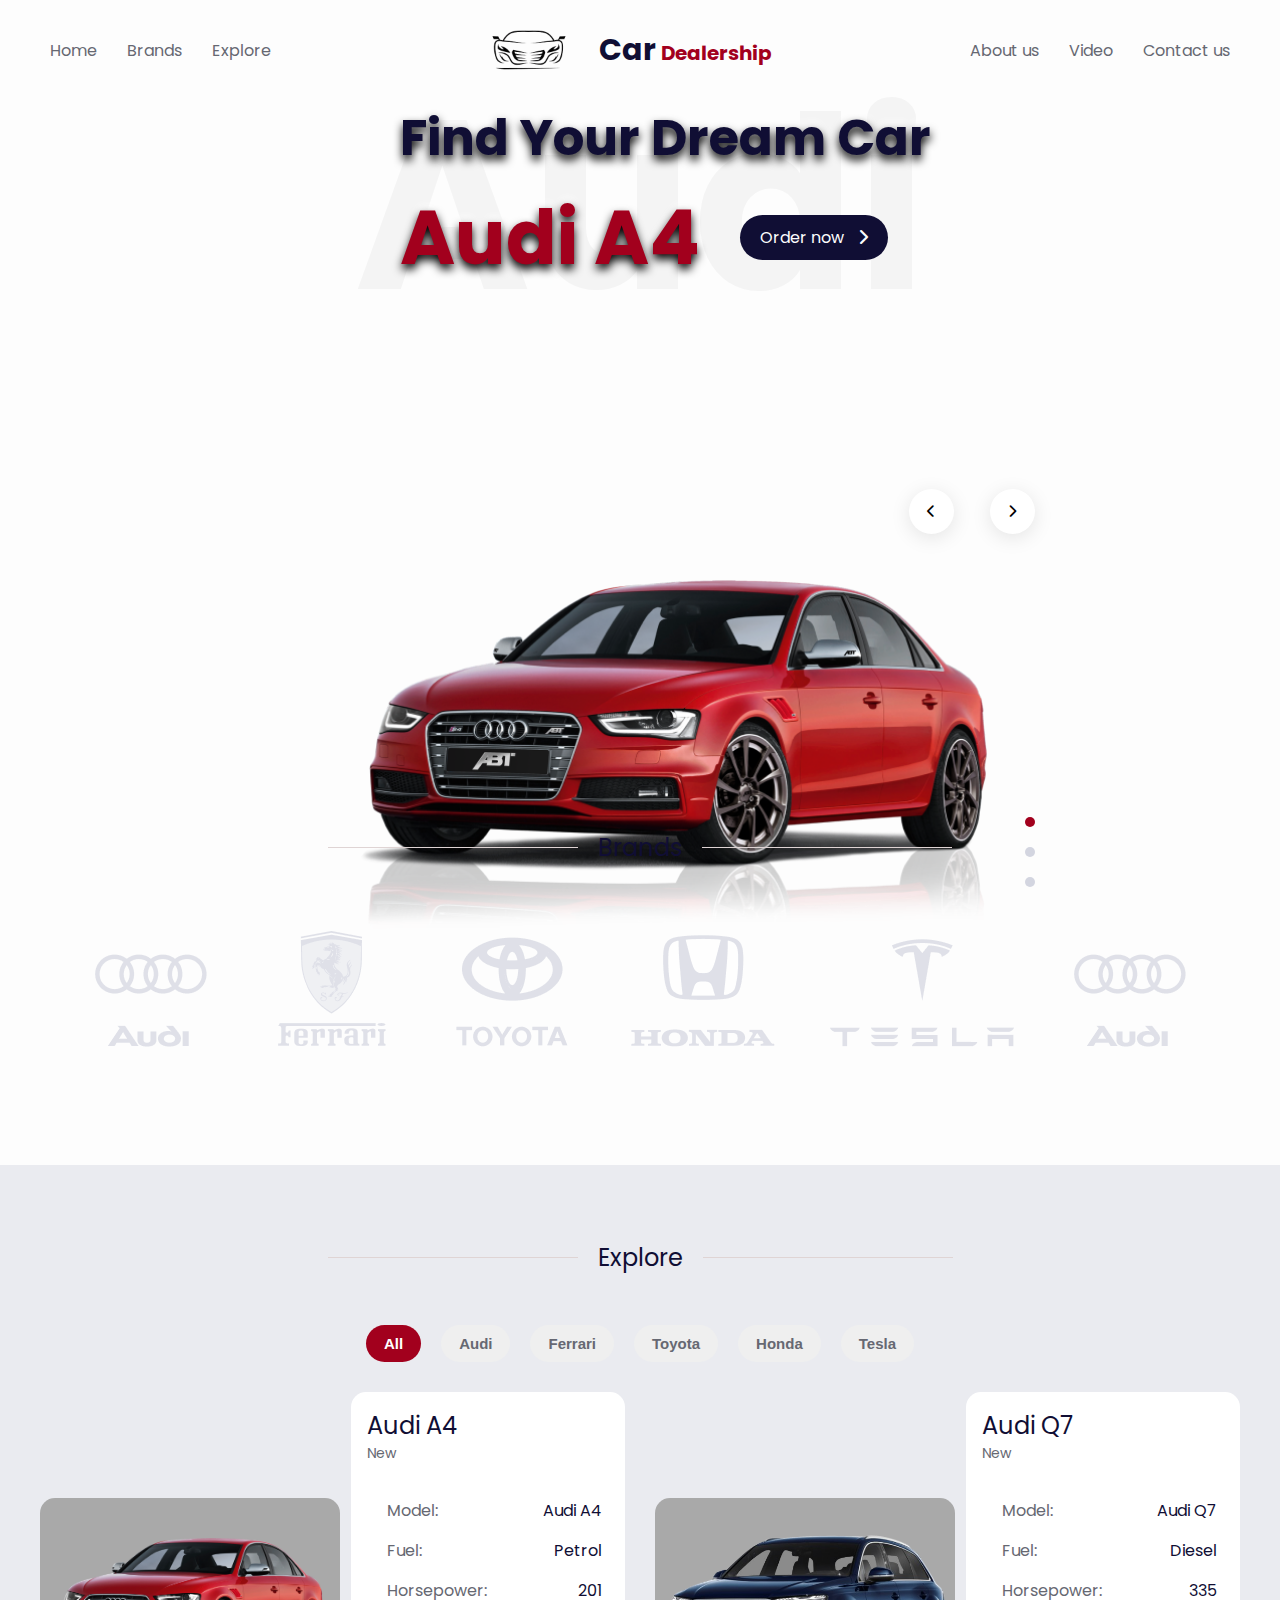
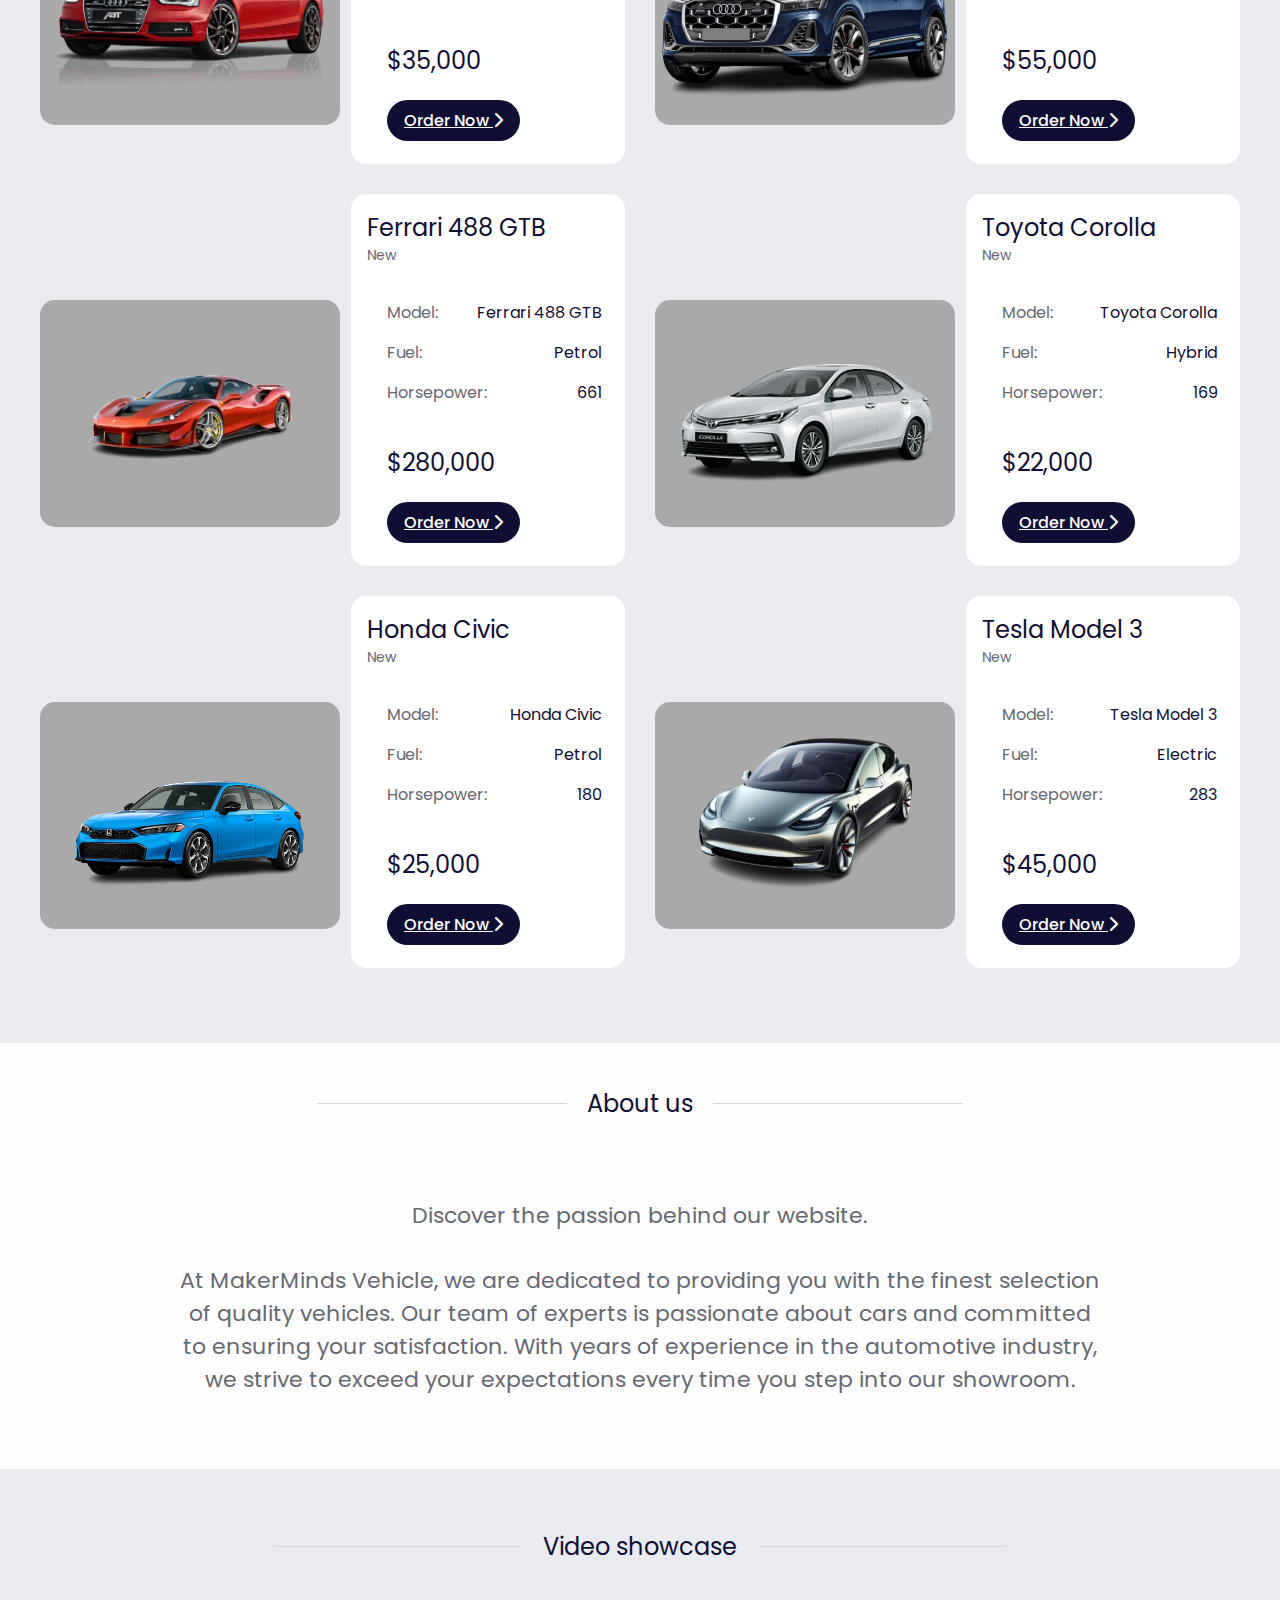
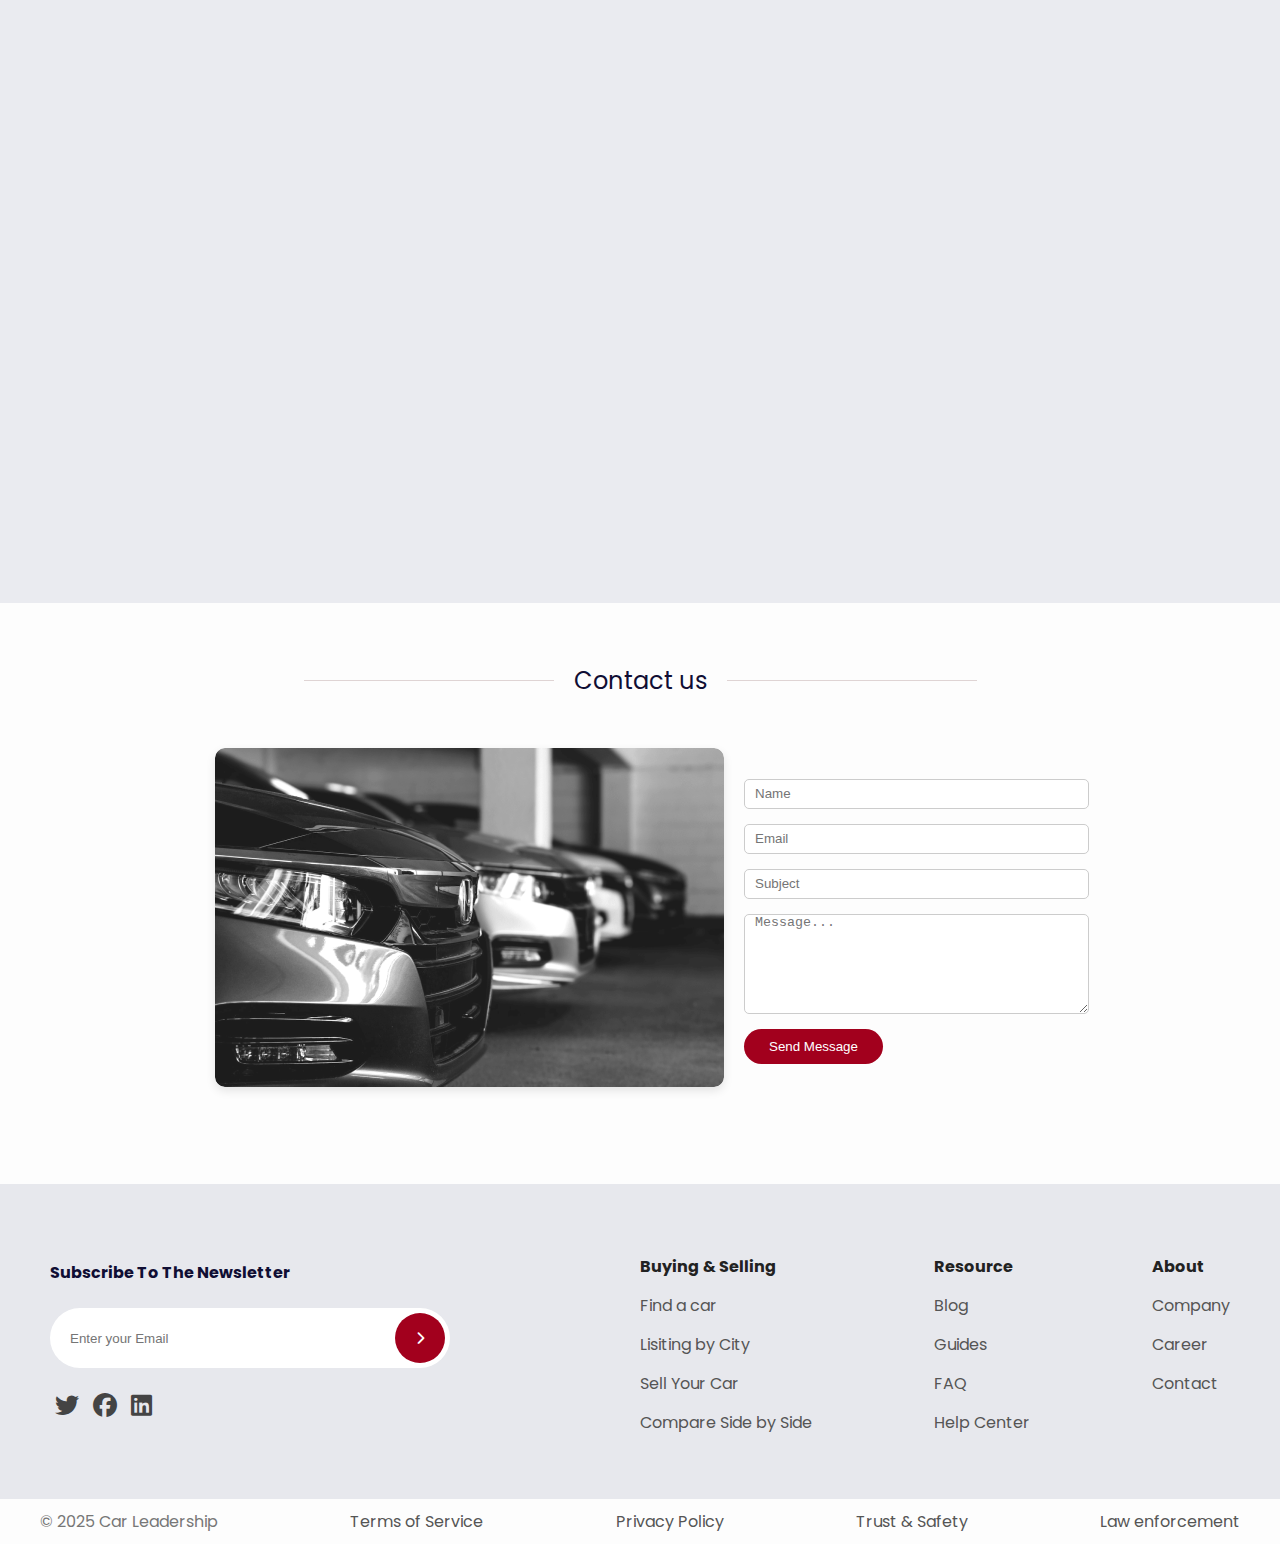
<file: Car DealerShip/index.html>
<!DOCTYPE html>
<html lang="en">
  <head>
    <meta charset="UTF-8" />
    <meta name="viewport" content="width=device-width, initial-scale=1.0" />
    <link rel="stylesheet" href="css/style.css" />
    <link rel="stylesheet" href="css/common.css" />

    <!--Google Fonts-->
    <link rel="preconnect" href="https://fonts.googleapis.com" />
    <link rel="preconnect" href="https://fonts.gstatic.com" crossorigin />
    <link
      href="https://fonts.googleapis.com/css2?family=Irish+Grover&family=Poppins:ital,
     wght@0,100;0,200;0,300;0,400;0,500;0,600;0,700;0,800;0,900;1,100;1,200;1,300;1,400;1,500;1,600;1,700;1,
     800;1,900&display=swap"
      rel="stylesheet"
    />
    <!--Font Awesome-->
    <link
      rel="stylesheet"
      href="https://cdnjs.cloudflare.com/ajax/libs/font-awesome/6.5.1/css/all.min.css"
    />

    <title>Car Dealership - Home</title>
  </head>
  <body>
    <nav class="navbar">
      <ul class="navbar-links">
        <li><a href="#hero">Home</a></li>
        <li><a href="#brands-section">Brands</a></li>
        <li><a href="#explore-section">Explore</a></li>
      </ul>

      <div class="navbar-logo">
        <img src="img/logo.png" alt="car logo" />
        <span>
          <span class="car">Car</span>
          <span class="dealership">Dealership</span>
        </span>
      </div>

      <ul class="navbar-links">
        <li><a href="#about-us">About us</a></li>
        <li><a href="#video-section">Video</a></li>
        <li><a href="#email-section">Contact us</a></li>
      </ul>
    </nav>

   
    <!-- Hero Section -->
    <section id="hero" class="hero">
      <h1 id="hero-bg-text" class="hero-bg-text">AUDI</h1>
      <div class="hero-left">
        <h2>Find Your Dream Car</h2>
        <div>
          <h1 id="car-name">Car</h1>
          <a href="cars.html" class="order-now"
            >Order now <span><i class="fa-solid fa-chevron-right"></i></span
          ></a>
        </div>
      </div>

      <div class="hero-right">
        <div class="hero-right-top">
          <img id="car-image" src="img/car.png" alt="audi" />
          <div class="dots">
            <div class="dot active"></div>
            <div class="dot"></div>
            <div class="dot"></div>
           
            
           
          </div>
        </div>

        <div class="hero-right-bottom">
          <button id="prev-button">
            <i class="fa-solid fa-chevron-left"></i>
          </button>
          <button id="next-button">
            <i class="fa-solid fa-chevron-right"></i>
          </button>
        </div>
      </div>
    </section>

    <!--Hero Section-->

    <!--Brands Section-->
    <section id="brands-section" class="brands-section">
      <h2 class="section-title"><span>Brands</span></h2>
      <div class="brands-container">
        <img src="img/Component 4.png" alt="Audi" />
        <img src="img/Component 2.png" alt="Ferrari" />
        <img src="img/Component 3.png" alt="Toyota" />
        <img src="img/Component 5.png" alt="Honda" />
        <img src="img/Component 1.png" alt="Tesla" />
        <img src="img/Component 4.png" alt="Audi" />
      </div>
    </section>
    <!--Brands Section-->

   
  <!-- Explore Section -->
<section id="explore-section" class="explore-section">
  <h2 class="section-title">Explore</h2>
  <div class="categories">
    <button class="category active" data-category="all">All</button>
    <button class="category" data-category="Audi">Audi</button>
    <button class="category" data-category="Ferrari">Ferrari</button>
    <button class="category" data-category="Toyota">Toyota</button>
    <button class="category" data-category="Honda">Honda</button>
    <button class="category" data-category="Tesla">Tesla</button>
  </div>

  <div class="cards-container">
    <!-- Audi Cars -->
    <div class="card" data-category="Audi">
      <div class="card-header">
        <h3>Audi A4</h3>
        <p>New</p>
      </div>
      <div class="card-content">
        <div class="image">
          <img src="img/car.png" alt="Audi A4">
        </div>
        <ul>
          <li><span>Model:</span> Audi A4</li>
          <li><span>Fuel:</span> Petrol</li>
          <li><span>Horsepower:</span> 201</li>
        </ul>
        <h3 class="price">$35,000</h3>
        <div class="button-container">
          <a href="cars.html?model=${car.model}&brand=${brand}" class="order-btn">Order Now <i class="fa-solid fa-chevron-right"></i></a>
      </div>
      </div>
    </div>

    <div class="card" data-category="Audi">
      <div class="card-header">
        <h3>Audi Q7</h3>
        <p>New</p>
      </div>
      <div class="card-content">
        <div class="image">
          <img src="img/audi_q7-removebg-preview.png" alt="Audi Q7">
        </div>
        <ul>
          <li><span>Model:</span> Audi Q7</li>
          <li><span>Fuel:</span> Diesel</li>
          <li><span>Horsepower:</span> 335</li>
        </ul>
        <h3 class="price">$55,000</h3>
        <div class="button-container">
          <a href="cars.html?model=${car.model}&brand=${brand}" class="order-btn">Order Now <i class="fa-solid fa-chevron-right"></i></a>
        </div>
      </div>
    </div>

    <!-- Ferrari -->
    <div class="card" data-category="Ferrari">
      <div class="card-header">
        <h3>Ferrari 488 GTB</h3>
        <p>New</p>
      </div>
      <div class="card-content">
        <div class="image">
          <img src="img/ferrarii-removebg-preview.png" alt="Ferrari 488 GTB">
        </div>
        <ul>
          <li><span>Model:</span> Ferrari 488 GTB</li>
          <li><span>Fuel:</span> Petrol</li>
          <li><span>Horsepower:</span> 661</li>
        </ul>
        <h3 class="price">$280,000</h3>
        <div class="button-container">
          <a href="cars.html?model=${car.model}&brand=${brand}" class="order-btn">Order Now <i class="fa-solid fa-chevron-right"></i></a>
        </div>
      </div>
    </div>

    <!-- Toyota -->
    <div class="card" data-category="Toyota">
      <div class="card-header">
        <h3>Toyota Corolla</h3>
        <p>New</p>
      </div>
      <div class="card-content">
        <div class="image">
          <img src="img/corolla_toy-removebg-preview.png" alt="Toyota Corolla">
        </div>
        <ul>
          <li><span>Model:</span> Toyota Corolla</li>
          <li><span>Fuel:</span> Hybrid</li>
          <li><span>Horsepower:</span> 169</li>
        </ul>
        <h3 class="price">$22,000</h3>
        <div class="button-container">
          <a href="cars.html?model=${car.model}&brand=${brand}" class="order-btn">Order Now <i class="fa-solid fa-chevron-right"></i></a>
        </div>
      </div>
    </div>

    <!-- Honda -->
    <div class="card" data-category="Honda">
      <div class="card-header">
        <h3>Honda Civic</h3>
        <p>New</p>
      </div>
      <div class="card-content">
        <div class="image">
          <img src="img/honda_civic-removebg-preview.png" alt="Honda Civic">
        </div>
        <ul>
          <li><span>Model:</span> Honda Civic</li>
          <li><span>Fuel:</span> Petrol</li>
          <li><span>Horsepower:</span> 180</li>
        </ul>
        <h3 class="price">$25,000</h3>
        <div class="button-container">
          <a href="cars.html?model=${car.model}&brand=${brand}" class="order-btn">Order Now <i class="fa-solid fa-chevron-right"></i></a>
        </div>
      </div>
    </div>

    <!-- Tesla -->
    <div class="card" data-category="Tesla">
      <div class="card-header">
        <h3>Tesla Model 3</h3>
        <p>New</p>
      </div>
      <div class="card-content">
        <div class="image">
          <img src="img/teslla_car-removebg-preview.png" alt="Tesla Model 3">
        </div>
        <ul>
          <li><span>Model:</span> Tesla Model 3</li>
          <li><span>Fuel:</span> Electric</li>
          <li><span>Horsepower:</span> 283</li>
        </ul>
        <h3 class="price">$45,000</h3>
        <div class="button-container">
          <a href="cars.html?model=${car.model}&brand=${brand}" class="order-btn">Order Now <i class="fa-solid fa-chevron-right"></i></a>
        </div>
      </div>
    </div>
  </div>
</section>


    <!--Explore Section-->

    <!--About us section-->
    <div id="about-us" class="about-us">
      <h2 class="section-title">About us</h2>

      <div class="description">
        <p class="slogan">Discover the passion behind our website.</p>
        <p>
          At MakerMinds Vehicle, we are dedicated to providing you with the
          finest selection of quality vehicles. Our team of experts is
          passionate about cars and committed to ensuring your satisfaction.
          With years of experience in the automotive industry, we strive to
          exceed your expectations every time you step into our showroom.
        </p>
      </div>
    </div>
    <!--Video section-->
    <section id="video-section" class="video-section">
      <h2 class="section-title">Video showcase</h2>
      <iframe
        width="560"
        height="315"
        src="https://www.youtube.com/embed/KnmnNIsy3Bo?si=IX5lF25dATpIqbve"
        title="YouTube video player"
        frameborder="0"
        allow="accelerometer; autoplay; clipboard-write; encrypted-media; gyroscope;
       picture-in-picture; web-share"
        referrerpolicy="strict-origin-when-cross-origin"
        allowfullscreen
      ></iframe>
    </section>
    <!--Video section-->

    <!--Contact us section-->
    <section id="email-section" class="email-section">
      <h2 class="section-title">Contact us</h2>
      <div class="email-content">
        <div class="email-image">
          <img src="img/image (5).png" alt="Email us image" />
        </div>
    
        <form class="email-form" id="contact-form">
          <input type="text" name="name" id="name" placeholder="Name" />
          <input type="email" name="email" id="email" placeholder="Email" />
          <input type="text" name="subject" id="subject" placeholder="Subject" />
          <textarea name="message" id="message" placeholder="Message..." rows="5"></textarea>
          <button type="submit">Send Message</button>
        </form>
      </div>
    </section>
    
    <!--Contact us section-->

    <!--Footer section-->
    <footer class="footer-section">
      <div class="footer-container">
        <div class="wrapper">
          <div class="newsletter">
            <h4>Subscribe To The Newsletter</h4>
            <div class="input-group">
              <input type="email" id="newsletter-email" placeholder="Enter your Email" />
              <button id="subscribe-btn" type="submit">
                <i class="fa-solid fa-chevron-right"></i>
              </button>
            </div>
            <div class="social-icons">
              <a href="#"><i class="fa-brands fa-twitter"></i></a>
              <a href="#"><i class="fa-brands fa-facebook"></i></a>
              <a href="#"><i class="fa-brands fa-linkedin"></i></a>
            </div>
          </div>
        </div>
        <div class="links">
          <div class="column">
            <h4>Buying & Selling</h4>
            <ul>
              <li><a href="#">Find a car</a></li>
              <li><a href="#">Lisiting by City</a></li>
              <li><a href="#">Sell Your Car</a></li>
              <li><a href="#">Compare Side by Side</a></li>
            </ul>
          </div>

          <div class="column">
            <h4>Resource</h4>
            <ul>
              <li><a href="#">Blog</a></li>
              <li><a href="#">Guides</a></li>
              <li><a href="#">FAQ</a></li>
              <li><a href="#">Help Center</a></li>
            </ul>
          </div>

          <div class="column">
            <h4>About</h4>
            <ul>
              <li><a href="#">Company</a></li>
              <li><a href="#">Career</a></li>
              <li><a href="#">Contact</a></li>
            </ul>
          </div>
        </div>
      </div>

      <div class="footer-bottom">
        <p>© 2025 Car Leadership</p>
        <a href="#">Terms of Service</a>
        <a href="#">Privacy Policy</a>
        <a href="#">Trust & Safety</a>
        <a href="#">Law enforcement</a>
      </div>
    </footer>
    <!--Footer section-->
    <script src="js/index.js" type="module"></script>
  </body>
</html>
</file>
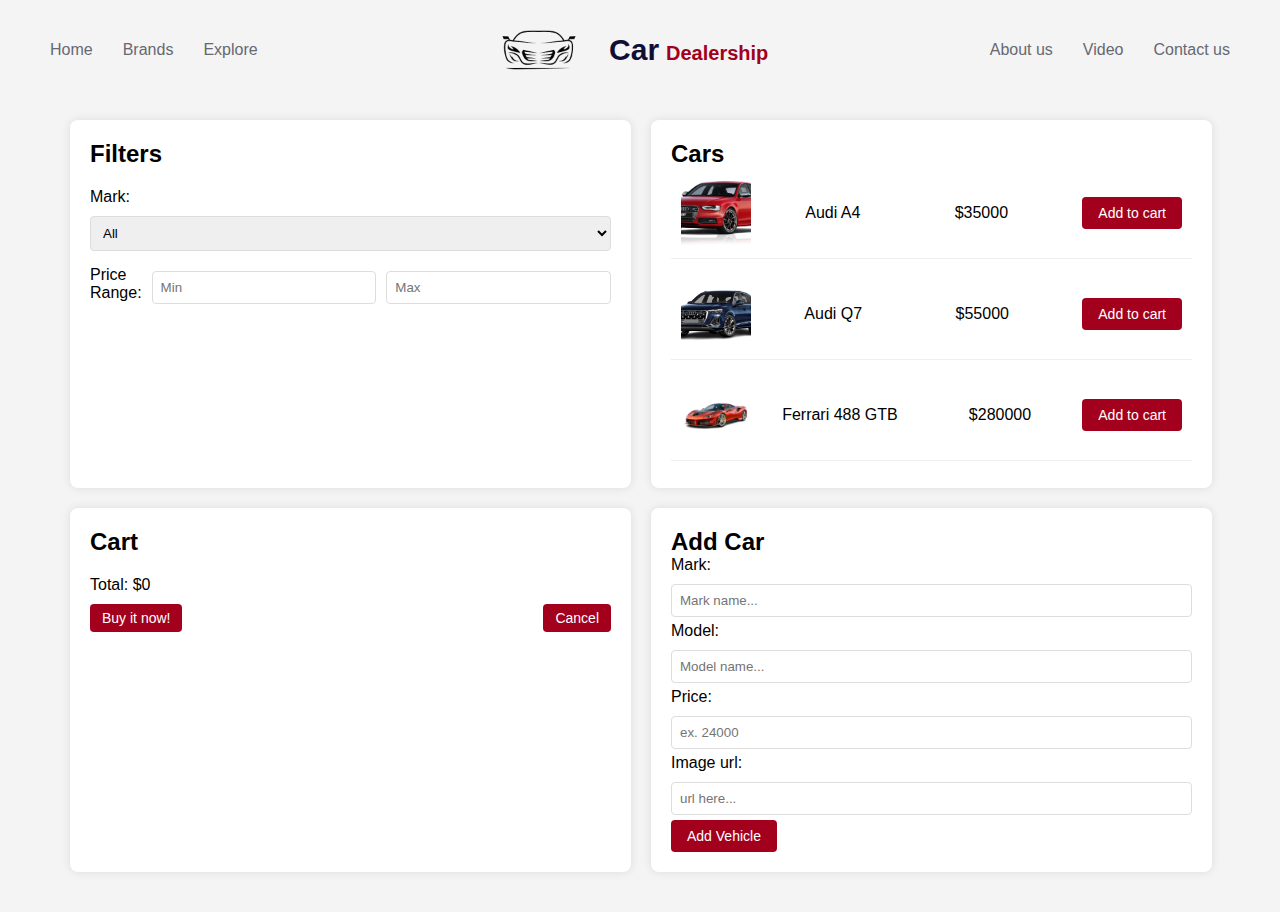
<file: Car DealerShip/cars.html>
<!DOCTYPE html>
<html lang="en">
  <head>
    <meta charset="UTF-8" />
    <meta name="viewport" content="width=device-width, initial-scale=1.0" />
    <title>Car Dealership - Home</title>
    <link rel="stylesheet" href="css/cars.css" />

    <link rel="preconnect" href="https://fonts.googleapis.com" />
    <link rel="preconnect" href="https://fonts.gstatic.com" crossorigin />
    <link
      href="https://fonts.googleapis.com/css2?family=Irish+Grover&family=Poppins:ital,
     wght@0,100;0,200;0,300;0,400;0,500;0,600;0,700;0,800;0,900;1,100;1,200;1,300;1,400;1,500;1,600;1,700;1,
     800;1,900&display=swap"
      rel="stylesheet"
    />
    <!-- Link për Font Awesome -->
    <link
      rel="stylesheet"
      href="https://cdnjs.cloudflare.com/ajax/libs/font-awesome/6.5.1/css/all.min.css"
    />
  </head>

  <body>
    <!-- Navbar-->
    <nav class="navbar">
      <ul class="navbar-links">
        <li><a href="index.html">Home</a></li>
        <li><a href="index.html">Brands</a></li>
        <li><a href="index.html">Explore</a></li>
      </ul>
      <div class="navbar-logo">
        <img src="img/logo.png" alt="car logo" />
        <span>
          <span class="car">Car</span>
          <span class="dealership">Dealership</span>
        </span>
      </div>
      <ul class="navbar-links">
        <li><a href="#About">About us</a></li>
        <li><a href="#Video">Video</a></li>
        <li><a href="#Contact">Contact us</a></li>
      </ul>
    </nav>

    <div class="container">
      <div class="row">
        <!-- Filters Section-->
        <section class="filters">
          <h2 class="filter">Filters</h2>
          <label for="mark" class="mark">Mark:</label>
          <select id="mark">
            <option value="All">All</option>
          </select>
          <div class="price-range">
            <label for="min-price">Price Range:</label>
            <input type="number" id="min-price" placeholder="Min" />
            <input type="number" id="max-price" placeholder="Max" />
          </div>
        </section>

        <!-- Cars Section-->
        <section class="cars">
          <h2>Cars</h2>
          <div class="car-list"></div>
          <!-- Makinat do të shtohen dinamike -->
        </section>
      </div>

      <div class="row">
        <!-- Cart Section-->
        <section class="cart">
          <h2>Cart</h2>
          <div class="cart-items"></div>
          <!-- Artikujt e karrocës do të shtohen dinamike -->
          <div class="total">
            <span>Total:</span>
            <span id="total-price">$0</span>
          </div>

          <div class="buttons">
            <button id="buy-now-button" class="button">Buy it now!</button>
            <button id="cancel-button" class="button">Cancel</button>
          </div>
        </section>

        <!-- Add Car Section-->
        <section class="add-car">
          <h2>Add Car</h2>
          <label for="mark-name">Mark:</label>
          <input type="text" id="mark-name" placeholder="Mark name..." />
          <label for="model-name">Model:</label>
          <input type="text" id="model-name" placeholder="Model name..." />
          <label for="price">Price:</label>
          <input type="number" id="price" placeholder="ex. 24000" />
          <label for="image-url">Image url:</label>
          <input type="url" id="image-url" placeholder="url here..." />
          <button class="button">Add Vehicle</button>
        </section>
      </div>
    </div>

    <!-- Payment Modal-->
    <div class="payment-modal" id="paymentModal">
      <div class="payment-modal-content">
        <span class="close-button" onclick="closePaymentModal()">&times;</span>
        <h2>Payment</h2>
        <label for="card-number">Card Number:</label>
        <input type="text" id="card-number" placeholder="1234 5678 9101 1121" />
        <label for="expiration-date">Expiration Date:</label>
        <input type="text" id="expiration-date" placeholder="MM/YY" />
        <label for="cvv">CVV:</label>
        <input type="text" id="cvv" placeholder="123" />
        <button class="pay-button">Pay</button>
        <p>Your personal data will be used to process your order...</p>
      </div>
    </div>

    <!-- Success Modal-->
    <div id="succsess-modal" class="succsess-modal">
      <div class="modal-content">
        <h3>Order has been paid successfully</h3>
        <div class="checkmark">
          <i class="fa-solid fa-check"></i>
        </div>
      </div>
    </div>

    <script src="js/cars.js"></script>
    
  </body>
</html>
</file>
<file: Car DealerShip/css/style.css>
@import url(variables.css);
@import url(common.css);

* {
  padding: 0;
  margin: 0;
  box-sizing: border-box;
}

body {
  background-color: var(--primary-white);
  font-family: "Poppins", sans-serif;
}

   .navbar {
     display: flex;
     height: 100px;
     align-items: center;
     justify-content: space-between;
     padding: 15px 50px;
   }
   
   .navbar-links {
     display: flex;
     list-style-type: none;
     gap: 30px;
   }
   
   .navbar-links a {
     text-decoration: none;
     color: #666872;
     font-size: 16px;
     transition: color 0.3s;
   }
   
   .navbar-links a:hover {
     color: var(--primary-red);
   }
   
   .navbar-logo {
     font-size: 25px;
     align-items: center;
     display: flex;
     gap: 10px;
     font-weight: bold;
   }
   
   .navbar-logo img {
     height: auto;
     width: 120px;
   }
   
   .navbar-logo .car {
     font-size: 30px;
     color: var(--primary-dark);
   }
   
   .navbar-logo .dealership {
     font-size: 20px;
     color: var(--primary-red);
   }
  
   /*Hero Section*/
   .hero {
     position: relative;
     max-width: 12000px;
     margin: 0 auto;
     height: 680px;
     display: flex;
     align-items: center;
     justify-content: center;
     flex-wrap: wrap;
   }
   
   .hero-bg-text {
     position: absolute;
     top: 0;
     left: 50%;
     transform: translateX(-50%);
     font-size: 240px;
     line-height: 210px;
     color: #f4f4f4;
     z-index: -1;
   }
   
   .hero-left {
     margin-bottom: 270px !important;
     margin-left: 50px !important;
   }
   
   .hero-left h2 {
     margin-bottom: 5px;
     align-items: center;
     font-size: 50px;
     color: var(--primary-dark);
     text-shadow: 0px 5px 10px black,
        0px -5px 10px rgba(255, 255, 255, 0.8);
   }
   
   .hero-left div {
     display: flex;
     align-items: center;
     gap: 40px;
   }
   
   .hero-left div h1 {
     font-size: 75px;
     color: var(--primary-red);
     text-shadow: 0px 5px 10px black,
       /* Hije më e errët poshtë */ 0px -5px 10px rgba(255, 255, 255, 0.8); /* Hije e bardhë sipër */
   }
   
   .hero-left .order-now {
     background-color: var(--primary-dark);
     color: var(--primary-white);
     padding: 10px 20px;
     border-radius: 100px;
     text-decoration: none;
     transition: 0.2 all ease;
   }
   
   .hero-left .order-now span {
     margin-left: 10px;
   }
   
   .hero-left .order-now:hover {
     background: var(--primary-red);
   }
   
   .hero-right {
     display: flex;
     flex-direction: column;
     align-items: flex-end;
   }
   
   .hero-right .hero-right-top {
     display: flex;
     align-items: center;
   }
   
   .hero-right .hero-right-top img {
     height: 375px;
     margin-bottom: 200px !important;
     margin-left: 80px;
   }
   
   .hero .hero-right-top .dots {
     display: flex;
     flex-direction: column;
     gap: 20px;
   }
   
   .hero .hero-right-top .dot {
     background-color: #d3d5e0;
     width: 10px;
     height: 10px;
     border-radius: 50%;
     cursor: pointer;
   }
   
   .hero .hero-right-top .dot.active {
     background-color: var(--primary-red);
   }
   
   .hero-right-bottom {
     position: absolute;
     top: 66%;
     display: flex;
     justify-content: center;
     gap: 20px;
   }
   
   .hero-right .hero-right-bottom button {
     margin-left: 16px;
     background-color: #fff;
     height: 45px;
     width: 45px;
     border-radius: 50%;
     border: none;
     box-shadow: 0px 4px 20px rgba(0, 0, 0, 0.1);
     cursor: pointer;
     margin-top: -60px !important;
   }
   
   
   .hero .hero-filter {
     width: 745px;
     height: 100px;
     background-color: #fff;
     border-radius: 100px;
     margin: 0 auto;
     display: flex;
     justify-content: space-between;
     align-items: center;
     padding: 28px;
     box-shadow: 0 30px 80px rgba(0, 0, 0, 0.04);
     margin-top: -285px !important;
   }
   
   .hero .hero-filter .select p {
     font-size: 14px;
     color: #d3d5e0;
     cursor: pointer;
     font-family: sans-serif;
   }
   
   .hero .hero-filter .select span {
     color: var(--primary-dark);
     font-family: "poppins" sans-serif;
   }
   
   .hero .hero-filter .filter-search {
     background-color: var(--primary-red);
     color: var(--primary-white);
     font-size: 24px;
     padding: 10px;
     border-radius: 50%;
     border: none;
     cursor: pointer;
     transition: 0.3s all ease;
   }
   
   .hero .hero-filter .filter-search:hover {
     background-color: var(--primary-dark);
   }
   
   /* Brand Section */
   
   .brands-section {
     text-align: center;
     padding: 50px 0;
     margin-bottom: 60px;
   }
   
   .brands-container {
     display: flex;
     justify-content: center;
     gap: 50px;
     flex-wrap: wrap;
     margin-top: 60px;
   }
   
   .brands-container img {
     height: 130px;
     opacity: 0.7;
     transition: 0.5s all ease;
   }
   
   .brands-container img:hover {
     opacity: 1;
   }
   
   /* Explore Section */
   
   .explore-section {
     padding: 75px 0;
     background-color: #eaebf0;
     display: flex;
     flex-direction: column;
     align-items: center;
   }
   
   .explore-section .categories {
     display: flex;
     justify-self: center;
     gap: 20px;
     margin: 30px 0;
   }
   
   .explore-section .category {
     color: #666872;
     padding: 10px 18px;
     border: none;
     border-radius: 20px;
     cursor: pointer;
     font-weight: 600;
     font-size: 15px;
   }
   
   .explore-section .category.active {
     background-color: var(--primary-red);
     color: #fff;
   }
   
   .explore-section .cards-container {
     display: grid;
     grid-template-columns: repeat(2, 1fr);
     gap: 30px;
     width: 1200px;
   }
   
   .explore-section .cards-container .card {
     background-color: #fff;
     border-radius: 15px;
     padding: 16px 23px 31px 16px;
     width: fit-content;
     margin-left: auto;
   }
   
   .explore-section .cards-container .card .card-header h3 {
     font-size: 24px;
     font-weight: 400;
     color: var(--primary-dark);
   }
   
   .explore-section .cards-container .card .card-header p {
     font-size: 14px;
     color: #666872;
   }
   
   .explore-section .cards-container .card-content {
     position: relative;
     padding-left: 20px;
     margin-top: 34px;
   }
   
   .explore-section .cards-container .card .card-content .image {
     width: 300px;
     height: 227px;
     border-radius: 15px;
     overflow: hidden;
     position: absolute;
     z-index: 10;
     left: -327px; 
     background-color: #a9a9a9;
     display: flex;
     align-items: center;
     justify-content: center;
   }
   
   .explore-section .cards-container .card .card-content .image img {
     max-width: 100%;
     max-height: 100%;
   }
   
   .explore-section .cards-container .card .card-content ul {
     list-style: none;
     width: 215px;
     margin-bottom: 40px; 
   }
   
   .explore-section .cards-container .card .card-content ul li {
     display: flex;
     justify-content: space-between;
     margin-bottom: 15px;
     color: var(--primary-dark);
   }
   
   .explore-section .cards-container .card .card-content ul li span {
     color: #666872;
   }
   
   .explore-section .cards-container .card .card-content .price {
     margin-top: 0; 
     font-size: 24px;
     font-weight: 400;
     color: var(--primary-dark);
   }
   
   .explore-section .cards-container .card .card-content .button-container {
     margin-top: 30px; 
   }
   
   .explore-section .cards-container .card .card-content .order-btn {
     background-color: var(--primary-dark);
     color: #fff;
     border-radius: 100px;
     border: none;
     padding: 9px 17px;
     font-weight: 500;
     width: 100%;
     cursor: pointer;
     transition: 0.3s all ease;
   }
   
   .explore-section .cards-container .card .card-content .order-btn:hover {
     background-color: var(--primary-red);
   }
   
   /* 6. About Us Section */
   
   .about-us {
     padding: 43px 20px 73px 20px;
     display: flex;
     flex-direction: column;
     justify-content: center;
     align-items: center;
     text-align: center;
     text-wrap: balance;
   }
   
   .about-us .description {
     font-size: 22px;
     color: #666872;
     max-width: 1200px;
   }
   
   .about-us .description .slogan {
     margin-top: 58px;
     margin-bottom: 32px;
   }
   
   /*7. Video Section*/
   
   .video-section {
     display: flex;
     flex-direction: column;
     justify-content: center;
     align-items: center;
     background-color: #eaebf0;
     padding-top: 60px;
     padding-bottom: 125px;
     gap: 70px;
   }
   
   .video-section iframe {
     aspect-ratio: 16 / 9;
     max-width: 1200px;
     width: 754px;
     height: auto;
     border-radius: 20px;
   }
   
   /* Contact Us Section */
   
   .email-section {
     padding: 60px 20px;
     display: flex;
     justify-content: center;
     align-items: center;
     flex-direction: column;
   }
   
   .email-content {
     display: flex;
     justify-content: space-between;
     align-items: center;
     max-width: 850px;
     margin: 30px auto;
     gap: 20px;
   }
   
   .email-image img {
     width: 509px;
     height: 339px;
     border-radius: 10px;
     box-shadow: 0 4px 10px rgba(0, 0, 0, 0.1);
   }
   
   .email-form {
     flex: 1;
     display: flex;
     flex-direction: column;
     gap: 15px;
   }
   
   .email-form input,
   .email-form textarea {
     width: 345px;
     height: 30px;
     padding-left: 10px;
     border-radius: 5px;
     border: 1px solid #ccc;
   }
   
   .email-form textarea {
     height: 100px;
   }
   
   .email-form button {
     padding: 10px 25px;
     width: fit-content;
     background-color: var(--primary-red);
     color: #fff;
     border: none;
     border-radius: 50px;
     cursor: pointer;
     transition: 0.3s all ease;
   }
   
   .email-form button:hover {
     background-color: var(--primary-dark);
   }
   
   /*  Footer Section */
   
   .footer-section {
     display: flex;
     flex-direction: column;
     align-items: center;
     justify-content: center;
   }
   
   .footer-container {
     background-color: #e7e8ed;
     display: flex;
     justify-content: center;
     padding: 50px;
     width: 100%;
     height: auto;
   }
   
   .footer-container .wrapper {
     max-width: 1200px;
     width: 100%;
     display: flex;
     justify-content: space-between;
     align-items: center;
   }
   
   .newsletter h4 {
     font-size: 16px;
     font-weight: 700;
     color: var(--primary-dark);
   }
   
   .input-group {
     display: flex;
     margin-top: 23px;
     background-color: #fff;
     border-radius: 100px;
     padding: 5px;
     width: 400px;
   }
   
   .input-group input {
     padding: 15px;
     border-radius: 50px 0 0 50px;
     border: none;
     outline: none;
     flex: 1;
   }
   
   .input-group button {
     background-color: var(--primary-red);
     color: #fff;
     border: none;
     width: 50px;
     height: 50px;
     border-radius: 50px;
     cursor: pointer;
   }
   
   .social-icons {
     margin-top: 20px;
   }
   
   .social-icons a {
     margin: 0 5px;
     font-size: 24px;
     color: #444;
   }
   
   .links {
     display: flex;
     justify-content: space-between;
     width: 100%;
     max-width: 1200px;
     margin-top: 20px;
   }
   
   .column h4 {
     font-size: 16px;
     font-weight: 700;
     color: #222;
   }
   
   .column ul {
     list-style: none;
     padding: 0;
   }
   
   .column ul li {
     margin: 14px 0;
   }
   
   .column ul li a {
     color: #555;
     text-decoration: none;
   }
   
   .column ul li a:hover {
     color: var(--primary-red);
   }
   
   .footer-bottom {
     padding: 10px 0;
     color: #777;
     max-width: 1200px;
     width: 100%;
     display: flex;
     align-items: center;
     justify-content: space-between;
     flex-wrap: wrap;
   }
   
   .footer-bottom a {
     color: #555;
     text-decoration: none;
   }
   
   .footer-bottom a:hover {
     color: var(--primary-red);
   }
   
   #cars-container {
     display: flex;
     flex-wrap: wrap;
     gap: 20px;
   }
   
   #cars-container div {
     display: inline-block;
     margin: 10px;
     padding: 10px;
     border: 1px solid #ddd;
     border-radius: 10px;
     cursor: pointer;
   }
   
   #cars-container img {
     width: 150px;
     height: 100px;
     object-fit: cover;
   }
</file>
<file: Car DealerShip/css/common.css>
.section-title {
    font-size: 24px;
    font-weight: 400;
    color: var(--primary-dark);
    margin-bottom: 20px;
    position: relative;
    display: flex;
    align-items: center;
    justify-content: center;
    gap: 20px; /* Distanca mes tekstit dhe vijave */
  }
  
  .section-title::before,
  .section-title::after {
    content: "";
    width: 250px;
    height: 1px;
    background-color: #dfd4d4;
  }
</file>
<file: Car DealerShip/css/cars.css>
@import url(variables.css);
@import url(common.css);

* {
  padding: 0;
  margin: 0;
  box-sizing: border-box;
}

body {
  background-color: var(--primary-white);
  font-family: "Poppins", sans-serif;
  font-family: Arial, sans-serif;
  margin: 0;
  padding: 0;
  background-color: #f4f4f4;
  justify-content: center;
  align-items: center;
  min-height: 100vh;
}

/* Navbar */
.navbar {
  display: flex;
  height: 100px;
  align-items: center;
  justify-content: space-between;
  padding: 15px 50px;
}

.navbar-links {
  display: flex;
  list-style-type: none;
  gap: 30px;
}

.navbar-links a {
  text-decoration: none;
  color: #666872;
  font-size: 16px;
  transition: color 0.3s;
}

.navbar-links a:hover {
  color: var(--primary-red);
}

.navbar-logo {
  font-size: 25px;
  align-items: center;
  display: flex;
  gap: 10px;
  font-weight: bold;
}

.navbar-logo img {
  height: auto;
  width: 120px;
}

.navbar-logo .car {
  font-size: 30px;
  color: var(--primary-dark);
}

.navbar-logo .dealership {
  font-size: 20px;
  color: var(--primary-red);
}

/* Hero Section */
.container {
  width: 90%;
  padding: 20px;
}

.row {
  display: flex;
  gap: 20px;
  margin-bottom: 20px;
}

section {
  background-color: #fff;
  padding: 20px;
  border-radius: 8px;
  box-shadow: 0 0 10px rgba(0, 0, 0, 0.1);
  flex: 1; /* Allows sections to share row space */
}

/* Price Range */
.price-range {
  display: flex;
  gap: 10px;
  margin-top: 10px;
}

.price-range input {
  width: 100px;
}

/* Car List */
.car-list {
  display: flex;
  flex-direction: column;
  gap: 10px;
}

/* Car Item & Cart Item */
.car-item,
.cart-item {
  display: flex;
  align-items: center;
  gap: 60px;
  padding: 10px;
  border-bottom: 1px solid #eee;
}

.car-item img,
.cart-item img {
  width: 70px;
  height: 70px;
  object-fit: cover;
  border-radius: 4px;
}

/* Sections Margin */
.cars {
  margin-right: -80px !important;
}

.filters {
  margin-left: 50px;
}

.cart {
  margin-left: 50px;
}

.add-car {
  margin-right: -80px;
}

/* Total */
.total {
  margin-top: 20px;
  text-align: left;
}

/* Buttons */
.buttons {
  display: flex;
  justify-content: flex-end;
  gap: 10px;
  margin-top: 10px;
  justify-content: flex-start;
}

.buttons {
  display: flex;
  justify-content: flex-end;
  gap: 10px;
  margin-top: 10px;
}

.buttons button {
  padding: 6px 12px;
  border: none;
  border-radius: 4px;
  background-color: #a2001d;
  color: #fff;
  cursor: pointer;
}

/* Shared Button Style */
.button {
  padding: 8px 16px;
  border: none;
  border-radius: 4px;
  background-color: #a2001d;
  color: #fff;
  cursor: pointer;
  font-size: 14px;
  transition: background-color 0.3s ease;
}

.button:hover {
  background-color: #8b0017;
}

/* List Overrides */
.car-item,
.cart-item {
  display: flex;
  align-items: center;
  gap: 20px;
  padding: 10px;
  border-bottom: 1px solid #eee;
}

.car-item img,
.cart-item img {
  width: 70px;
  height: 70px;
  object-fit: cover;
  border-radius: 4px;
}

.car-item button.button,
.cart-item button.button {
  margin-left: auto; 
}

.car-list {
  max-height: 300px; 
  overflow-y: auto;
}

.cart-items {
  max-height: 300px; 
  overflow-y: auto;
}

/* List Alignment */
.car-item,
.cart-item {
  display: flex;
  align-items: center;
  gap: 20px;
  padding: 10px;
  border-bottom: 1px solid #eee;
  justify-content: space-between; 
}

.car-item img,
.cart-item img {
  width: 70px;
  height: 70px;
  object-fit: cover;
  border-radius: 4px;
}

.car-item button.button,
.cart-item button.button {
  margin-left: 20px; 
}

.car-item span:nth-child(3), 
.cart-item span:nth-child(3) {
  margin-left: 40px; 
}

/* Input and Select Elements */
input[type="text"],
input[type="number"],
input[type="url"],
select {
  width: 100%;
  padding: 8px;
  margin: 5px 0;
  border: 1px solid #ddd;
  border-radius: 4px;
  box-sizing: border-box;
}


label {
  display: block;
  margin-bottom: 5px;
}

.filter {
  margin-bottom: 20px;
}

.mark {
  margin-top: 10px;
}

/* Payment Modal */
.payment-modal {
  display: none;
  position: fixed;
  top: 0;
  left: 0;
  width: 100%;
  height: 100%;
  background-color: rgba(0, 0, 0, 0.6);
  z-index: 1000;
}

.payment-modal-content {
  position: relative;
  margin: 15% auto;
  padding: 30px;
  border-radius: 10px;
  box-shadow: 0 5px 15px rgba(0, 0, 0, 0.3);
  width: 50%;
  max-width: 400px;
  background: #f9f9f9;
  text-align: center;
  height: 75%;
}

.close-button {
  position: absolute;
  top: 10px;
  right: 10px;
  font-size: 24px;
  color: #888;
  cursor: pointer;
  transition: color 0.3s ease;
}

.close-button:hover {
  color: #333;
}

.payment-modal-content h2 {
  color: #333;
  margin-bottom: 20px;
  font-size: 24px;
  border-bottom: 2px solid #ddd;
  padding-bottom: 10px;
}

.payment-modal-content label {
  display: block;
  margin-top: 15px;
  color: #555;
  font-size: 16px;
}

.payment-modal-content input[type="text"] {
  width: 100%;
  padding: 12px;
  margin-top: 8px;
  border: 1px solid #ddd;
  border-radius: 5px;
  box-sizing: border-box;
  font-size: 16px;
}

.pay-button {
  background-color: #a2001d;
  color: white;
  padding: 14px 20px;
  margin-top: 20px;
  border: none;
  border-radius: 5px;
  cursor: pointer;
  font-size: 18px;
  transition: background-color 0.3s ease;
}

.pay-button:hover {
  background-color: #a2002d;
}

.payment-modal-content p {
  margin-top: 20px;
  font-size: 12px;
  color: #777;
}

@media only screen and (min-width: 768px) {
  .payment-modal-content {
    max-width: 500px;
    max-height: 800px;
    margin-top: 80px;
    margin-bottom: 80px;
  }
}

/* Success Modal */
.succsess-modal {
  position: fixed;
  z-index: 100;
  top: 0;
  left: 0;
  width: 100%;
  height: 100%;
  background-color: rgba(0, 0, 0, 0.5);
  justify-content: center;
  align-items: center;
  display: none;
}

.succsess-modal.active {
  display: flex !important;
}

.succsess-modal .modal-content {
  padding: 30px 65px 33px;
  width: 600px;
  height: auto;
  display: flex;
  flex-direction: column;
  justify-content: center;
  align-items: center;
  background-color: #fff;
  border-radius: 15px;
  text-align: center;
  min-width: 300px;
}

.succsess-modal .modal-content h3 {
  font-size: 30px;
  margin-bottom: 20px;
  white-space: nowrap;
}

.checkmark {
  background-color: rgb(109, 189, 109);
  color: #fff;
  font-size: 40px;
  width: 70px;
  height: 70px;
  border-radius: 50%;
  display: flex;
  justify-content: center;
  align-items: center;
  animation-duration: 5s;
  animation-name: rotate;
}

.row {
  display: flex;
  gap: 20px;
  margin-bottom: 20px;
}

section {
  background-color: #fff;
  padding: 20px;
  border-radius: 8px;
  box-shadow: 0 0 10px rgba(0, 0, 0, 0.1);
  flex: 1; /* Allows sections to share row space */
}

.filters,
.cars {
  flex-basis: 50%;
  /* Secili seksion zë 50% të hapësirës së rreshtit */
}

.cart,
.add-car {
  flex-basis: 50%; /* Secili seksion zë 50% të hapësirës së rreshtit */
}

.filters,
.cars,
.cart,
.add-car {
  flex-grow: 1; /* Secili seksion zgjerohet për të mbushur hapësirën e disponueshme */
}

@keyframes rotate {
  0% {
    transform: rotate(35deg);
  }

  15% {
    transform: rotate(-35deg);
  }

  30% {
    transform: rotate(35deg);
  }

  45% {
    transform: rotate(-35deg);
  }

  60% {
    transform: rotate(35deg);
  }

  75% {
    transform: rotate(-35deg);
  }

  100% {
    transform: rotate(0deg);
  }
}

.payment-note {
  font-size: 14px;
  color: gray;
  margin-top: 10px;
}

/* Cars Section Scroll */
.car-list {
  max-height: 300px; 
  overflow-y: auto;
}

.car-item {
  display: flex;
  align-items: center;
  gap: 20px;
  padding: 10px;
  border-bottom: 1px solid #eee;
}

.buttons {
  display: flex;
  justify-content: space-between;
}

/* Cart Section Scroll */
.cart-items {
  max-height: 300px; /* Ajusto sipas nevojës */
  overflow-y: auto;
}
</file>
